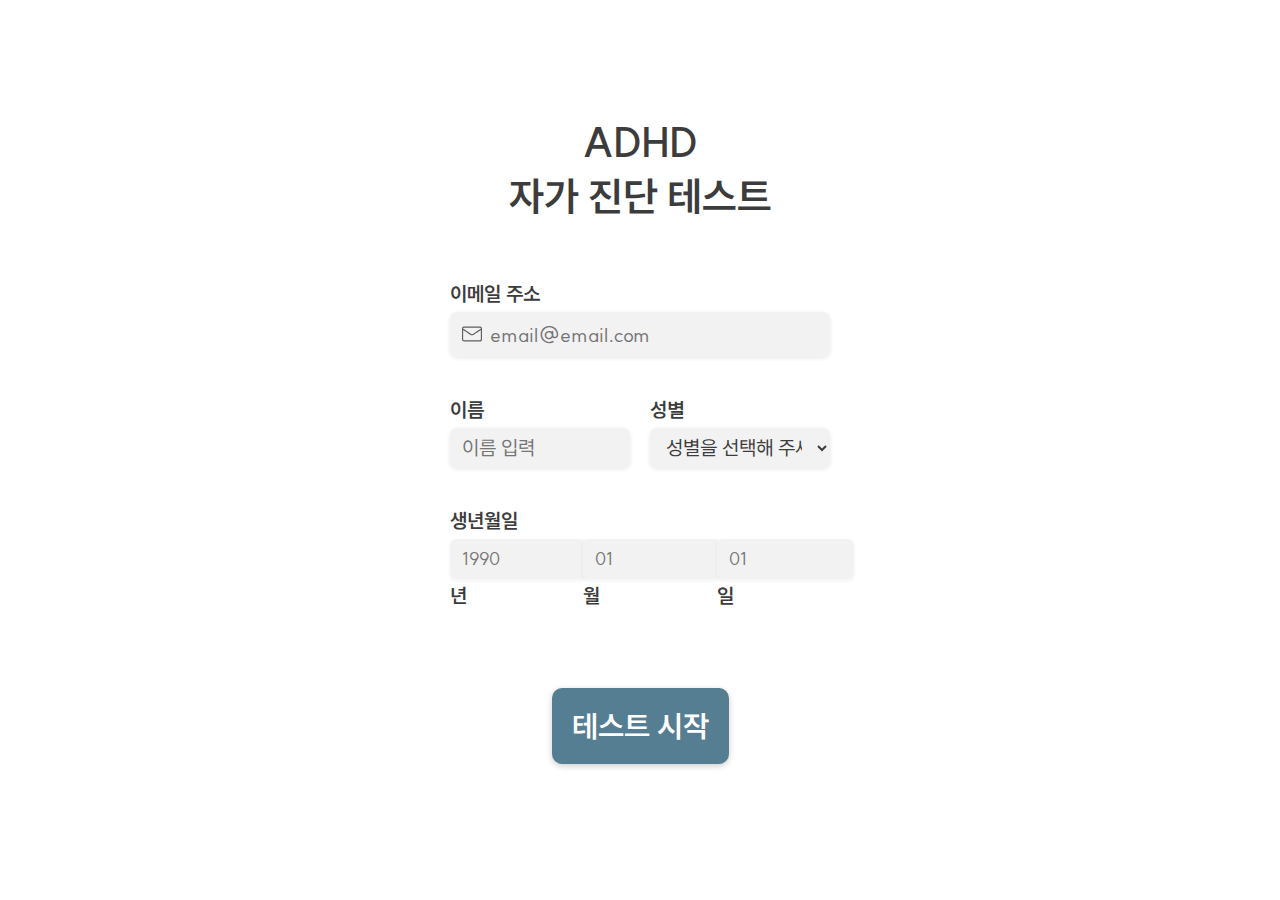
<file: tem/index.html>
<!-- /templates/index.html -->
<!DOCTYPE html>
<html lang="ko">
<head>
  <meta charset="UTF-8">
  <title>ADHD 자가 진단 테스트</title>
  <link href="https://fonts.googleapis.com/css2?family=Inter&display=swap" rel="stylesheet">
  <link rel="stylesheet" href="/static/css/index.css">
</head>
<body>
  <div class="wrap">
    <div id="input-form">
      <h1 class="title-main">ADHD</h1>
      <h2 class="title-sub">자가 진단 테스트</h2>

      <!-- 이메일 -->
      <div class="form-section">
        <label for="email">이메일 주소</label>
        <div class="input-icon">
          <img src="/static/icons/free-icon-email-2258541.svg" alt="이메일 아이콘" />
          <input type="email" id="email" name="email" placeholder="email@email.com" />
        </div>
      </div>

      <!-- 이름 / 성별 -->
      <div class="form-section">
        <div class="form-row">
          <div class="input-group">
            <label for="name">이름</label>
            <input type="text" id="name" name="name" placeholder="이름 입력" />
          </div>
          <div class="input-group">
            <label for="gender">성별</label>
            <select id="gender" name="gender" class="gender-select">
              <option value="" disabled selected hidden>성별을 선택해 주세요</option>
              <option value="female">여성</option>
              <option value="male">남성</option>
              <option value="other">기타</option>
            </select>
          </div>
        </div>
      </div>

      <!-- 생년월일 -->
      <div class="form-section">
        <label>생년월일</label>
        <div class="form-row birth-input-group">
          <div class="input-inline">
            <input type="text" id="year" name="birth_year" placeholder="1990" />
            <span>년</span>
          </div>
          <div class="input-inline">
            <input type="text" id="month" name="birth_month" placeholder="01" />
            <span>월</span>
          </div>
          <div class="input-inline">
            <input type="text" id="day" name="birth_day" placeholder="01" />
            <span>일</span>
          </div>
        </div>
        <input type="hidden" id="birth" name="birth" />
      </div>

      <!-- 시작 버튼 -->
      <button class="button" id="start-btn">테스트 시작</button>
    </div>
  </div>

  <script src="/static/js/index.js"></script>
</body>
</html>
</file>
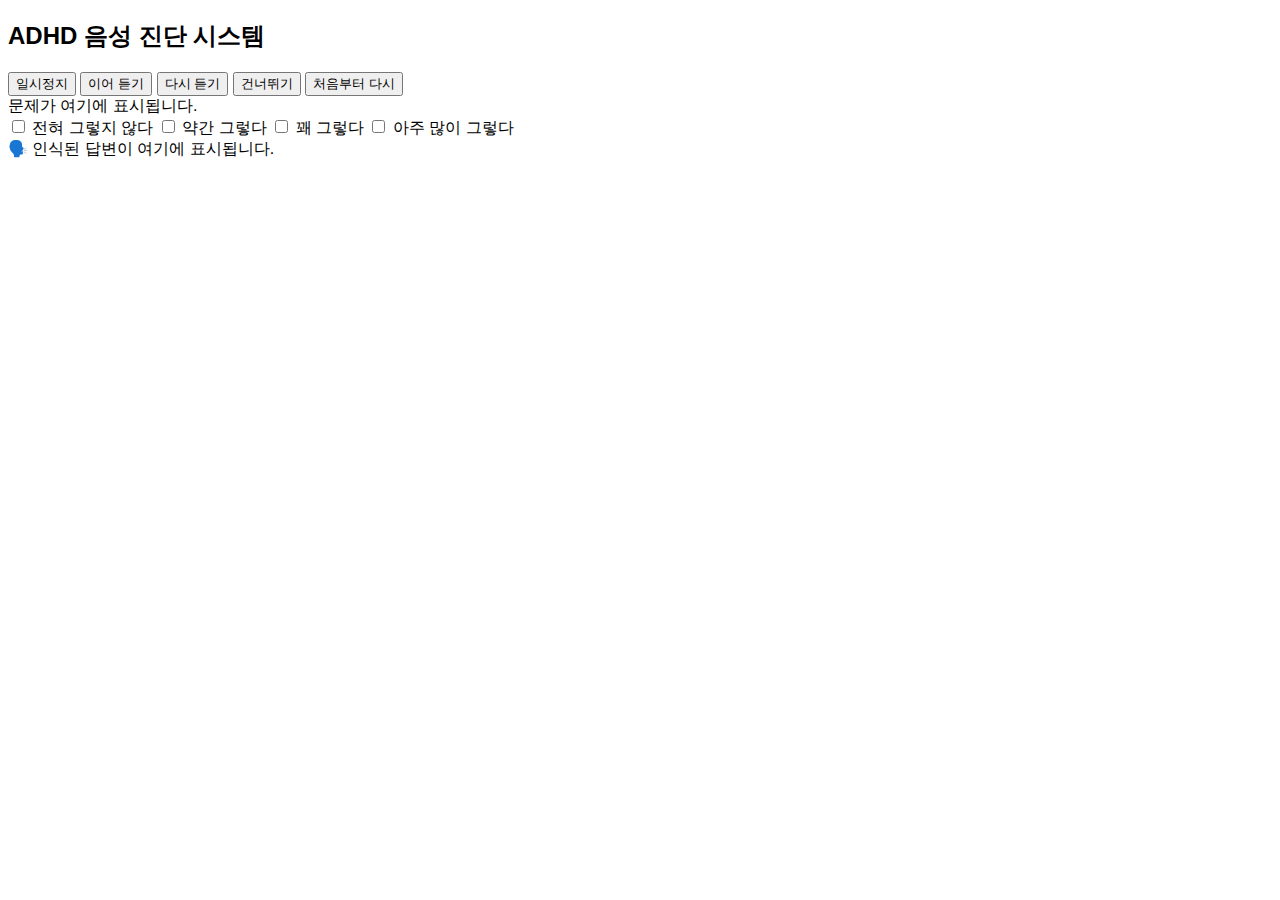
<file: tem/adhd_diagnosis.html>
<!-- /templates/adhd_test.html -->
<!DOCTYPE html>
<html lang="ko">
<head>
  <meta charset="UTF-8">
  <title>ADHD 진단 질문</title>
  <link rel="stylesheet" href="/static/css/diagnosis.css">
</head>
<body>
  <div id="diagnosis-ui">
    <h2 class="diagnosis-title">ADHD 음성 진단 시스템</h2>

    <div class="diagnosis-controls">
      <button onclick="pauseAudio()">일시정지</button>
      <button onclick="resumeAudio()">이어 듣기</button>
      <button onclick="replayAudio()">다시 듣기</button>
      <button onclick="skipQuestion()">건너뛰기</button>
      <button onclick="restartDiagnosis()">처음부터 다시</button>
    </div>

    <div id="question" class="question-text">문제가 여기에 표시됩니다.</div>

    <div class="checkbox-group">
      <label><input type="checkbox" id="checkbox-1" value="1"> 전혀 그렇지 않다</label>
      <label><input type="checkbox" id="checkbox-2" value="2"> 약간 그렇다</label>
      <label><input type="checkbox" id="checkbox-3" value="3"> 꽤 그렇다</label>
      <label><input type="checkbox" id="checkbox-4" value="4"> 아주 많이 그렇다</label>
    </div>

    <div id="responseText" class="response-text">🗣️ 인식된 답변이 여기에 표시됩니다.</div>
  </div>

  <script src="/static/js/diagnosis.js"></script>
</body>
</html>
</file>
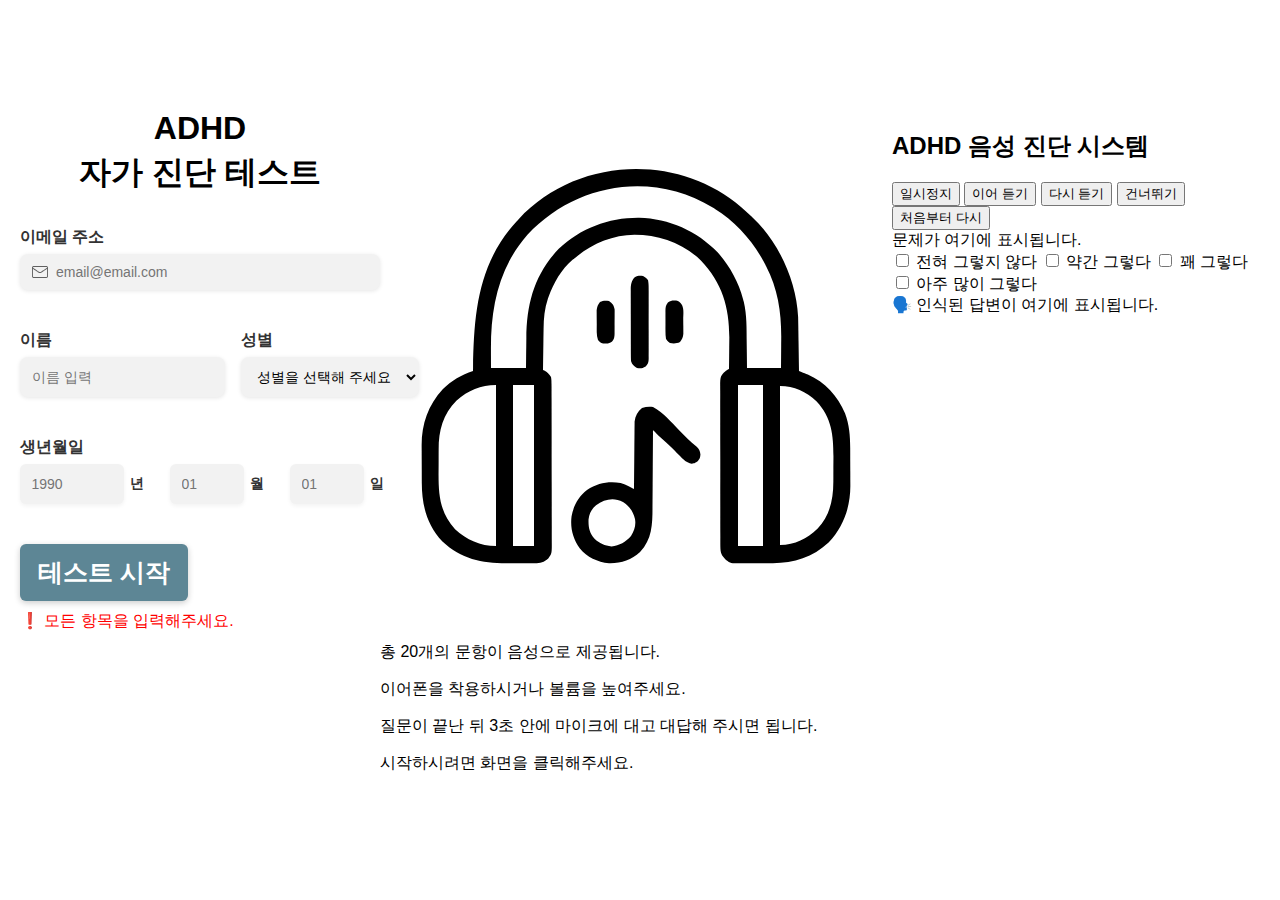
<file: tem/index2.html>
<!DOCTYPE html>
<html lang="ko">
<head>
  <meta charset="UTF-8">
  <title>ADHD 자가 진단 테스트</title>

  <!-- ✅ Roboto 폰트 불러오기 -->
  <link href="https://fonts.googleapis.com/css2?family=Inter&display=swap" rel="stylesheet">

  <!-- ✅ 외부 스타일시트 연결 (정확한 경로로) -->
  <link rel="stylesheet" href="/static/css/style.css">
</head>
<body>

  <!-- ✅ 전체 콘텐츠 감싸는 박스 -->
<div class="wrap">

  <!-- ✅ STEP 1: 입력 폼 전체 묶기 -->
  <div id="input-form">
    <h1 class="title-main">ADHD</h1>
    <h2 class="title-sub">자가 진단 테스트</h2>

    <!-- 이메일 -->
    <div class="form-section">
      <label for="email">이메일 주소</label>
      <div class="input-icon">
        <img src="/static/icons/free-icon-email-2258541.svg" alt="이메일 아이콘" aria-hidden="true" />
        <input type="email" id="email" name="email" placeholder="email@email.com" />
      </div>
    </div>

    <!-- 이름 / 성별 -->
    <div class="form-section">
      <div class="form-row">
        <div class="input-group">
          <label for="name">이름</label>
          <input type="text" id="name" name="name" placeholder="이름 입력" />
        </div>
        <div class="input-group">
          <label for="gender">성별</label>
          <select id="gender" name="gender" class="gender-select">
            <option value="" disabled selected hidden>성별을 선택해 주세요</option>
            <option value="female">여성</option>
            <option value="male">남성</option>
            <option value="other">기타</option>
          </select>
        </div>
      </div>
    </div>

    <!-- 생년월일 -->
    <div class="form-section">
      <label>생년월일</label>
      <div class="form-row birth-input-group">
        <div class="input-inline">
          <input type="text" id="year" name="birth_year" placeholder="1990" />
          <span>년</span>
        </div>
        <div class="input-inline">
          <input type="text" id="month" name="birth_month" placeholder="01" />
          <span>월</span>
        </div>
        <div class="input-inline">
          <input type="text" id="day" name="birth_day" placeholder="01" />
          <span>일</span>
        </div>
      </div>
      <input type="hidden" id="birth" name="birth" />
    </div>

    <!-- ✅ STEP 2: 테스트 버튼 -->
    <button class="button" id="start-btn" onclick="startDiagnosis()">테스트 시작</button>
    <p id="warning-message" class="hidden" style="color: red; margin-top: 10px;">❗ 모든 항목을 입력해주세요.</p>
  </div>
</div>    

<!-- ✅ STEP 3: 안내 문구 화면 -->
<div id="intro-step" class="hidden">
  <div class="guide-container">
    <img src="/static/icons/headphones_7310539.svg" class="intro-icon hidden" />

    <!-- 안내 문구 두 줄 -->
    <p class="guide-line hidden">총 20개의 문항이 음성으로 제공됩니다.</p>
    <p class="guide-line hidden">이어폰을 착용하시거나 볼륨을 높여주세요.</p>
    <p class="guide-line hidden">질문이 끝난 뒤 3초 안에 마이크에 대고 대답해 주시면 됩니다.</p>

  <!-- 클릭 유도 문구 -->
    <p id="click-to-continue" class="hidden">시작하시려면 화면을 클릭해주세요.</p>
  </div>
</div>




<!-- 진단 질문 UI -->
<div id="diagnosis-ui" class="hidden">
  <h2 class="diagnosis-title">ADHD 음성 진단 시스템</h2>

  <!-- 제어 버튼 -->
  <div class="diagnosis-controls">
    <button onclick="pauseAudio()">일시정지</button>
    <button onclick="resumeAudio()">이어 듣기</button>
    <button onclick="replayAudio()">다시 듣기</button>
    <button onclick="skipQuestion()">건너뛰기</button>
    <button onclick="restartDiagnosis()">처음부터 다시</button>
  </div>

  <!-- 질문 텍스트 -->
  <div id="question" class="question-text">문제가 여기에 표시됩니다.</div>

  <!-- 체크박스 -->
  <div class="checkbox-group">
    <label><input type="checkbox" id="checkbox-1" value="1"> 전혀 그렇지 않다</label>
    <label><input type="checkbox" id="checkbox-2" value="2"> 약간 그렇다</label>
    <label><input type="checkbox" id="checkbox-3" value="3"> 꽤 그렇다</label>
    <label><input type="checkbox" id="checkbox-4" value="4"> 아주 많이 그렇다</label>
  </div>

  <!-- 인식된 답변 -->
  <div id="responseText" class="response-text">🗣️ 인식된 답변이 여기에 표시됩니다.</div>
</div>

<!-- ✅ 제일 마지막에 JS 연결 -->
<audio id="introAudio1" src="/static/audio/intro_1.mp3" type="audio/mp3"></audio>
<audio id="introAudio2" src="/static/audio/intro_2.mp3" type="audio/mp3"></audio>
<script src="/static/js/diagnosis.js"></script>
<script>
  function updateQuestionUI(questionObj) {
    const questionText = questionObj.text || "❓ 질문을 불러올 수 없습니다.";
    const questionElement = document.getElementById("question");
    if (questionElement) {
      questionElement.innerText = questionText;
    } else {
      console.error("❌ question 요소를 찾을 수 없습니다.");
    }
  }
</script>
</body>
</html>
</file>
<file: static/css/index.css>
/* =============================
   ✅ 전체 공통 스타일 (폰트 기본값)
============================= */
/* SUIT 폰트 Regular(보통) 스타일 등록 */
@font-face {
  font-family: 'SUIT'; /* 사용자 정의 웹폰트 이름 */
  src: url('/static/fonts/SUIT-Regular.woff2') format('woff2'); /* Regular 스타일 폰트 파일 경로 */
  font-weight: 400; /* 일반 두께, 숫자가 낮을수록 얇음 */
  font-style: normal; /* 일반 스타일, 기울기 없음 */
}

/* SUIT 폰트 Bold(굵게) 스타일 등록 */
@font-face {
font-family: 'SUIT'; /* 동일한 폰트 이름에 다른 두께 설정 */
src: url('/static/fonts/SUIT-Bold.woff2') format('woff2'); /* Bold 스타일 폰트 파일 경로 */
font-weight: 700; /* 굵은 두께, 보통보다 두꺼움 */
font-style: normal; /* 일반 스타일, 기울기 없음 */
}

html, body, * {
font-family: 'SUIT', sans-serif !important; /* 기본 폰트로 SUIT 적용, 없으면 산세리프 대체 */
}


/* =============================
   ✅ wrap 기준: 입력 폼 페이지 스타일
============================= */
body {
  background-color: #ffffff;                     /* 전체 배경 흰색 */
  margin: 0;                                     /* 여백 제거 */
  padding: 0;                                    /* 패딩 제거 */
  display: flex;                                 /* Flexbox 레이아웃 */
  justify-content: center;                       /* 가로 중앙 정렬 */
  flex-direction: column;                        /* 세로 방향 정렬 */
  align-items: center;                           /* 세로 중앙 정렬 */
  min-height: 100vh;                             /* 화면 높이 꽉 채움 */
  box-sizing: border-box;                        /* padding 포함한 사이즈 계산 */
}

.wrap {
  width: 100%;
  max-width: 100%;
  padding: 20px;
  display: flex;
  flex-direction: column;
  align-items: stretch;
  margin-top: 0;
  /* outline: 1px solid red; */
}

.title-main {
  font-size: 2.5rem;                 /* 기본 타이틀 텍스트 크기 */
  font-weight: bold;              /* 글자를 굵게 */
  margin: 0;                      /* 기본 마진 제거 */
  color: #3c3c3c;
  text-align: center;            /* 텍스트 가운데 정렬 */
}

.title-sub {
  font-size: 2.5rem;                 /* 서브 타이틀도 동일한 크기 */
  font-weight: bold;              /* 굵게 표시 */
  color: #3c3c3c;
  margin: 4px 0 60px; /* ✨ 타이틀(sub)과 이메일 입력창 사이 간격을 60px로 늘림 */
  text-align: center;             /* 가운데 정렬 */
}

.form-section {
  margin-bottom: 40px;
  padding: 0;
  width: 100%;
  max-width: 100%px;
  margin-left: auto;
  margin-right: auto;
}

.form-section label {
  display: inline-block;         /* 줄바꿈 가능한 인라인 블록 요소로 설정 */
  font-weight: 700;             /* 굵은 글씨 */
  margin-bottom: 6px;            /* 입력창과 간격 확보 */
  color: #3c3c3c;                   /* 텍스트 색상: 진한 회색 */
  font-size: 1.25rem; /* ⚙️ 인풋 바깥 라벨 텍스트 (이메일, 이름, 성별 등)의 글자 크기를 20px로 설정 */
}

.input-icon {
  position: relative;            /* 내부 아이콘을 절대 위치로 배치하기 위해 relative 설정 */
}

.input-icon img {
  position: absolute;            /* 부모(input-icon)에 상대적인 절대 위치 */
  top: 50%;                      /* 수직 중앙 기준 위치 */
  left: 12px;                    /* 왼쪽에서 12px 떨어진 위치에 고정 */
  transform: translateY(-50%);   /* 정확한 수직 중앙 정렬 보정 */
  width: 20px;                   /* 아이콘 너비 */
  height: 20px;                  /* 아이콘 높이 */
  opacity: 0.6;                  /* 약간 투명하게 (시각적 부드러움) */
}

.input-icon input {
  width: 100%;                   /* 입력창을 가로로 꽉 채움 */
  padding: 10px 12px 10px 40px;  /* 좌측은 아이콘 공간 36px 확보, 상하좌우 패딩 설정 */
  border: none;                  /* 테두리 없음 */
  border-radius: 8px;            /* 모서리를 둥글게 처리 */
  background-color: #f2f2f2;     /* 밝은 회색 배경 */
  font-size: 1.25rem;               /* 글자 크기 */
  box-sizing: border-box;        /* 패딩과 border 포함한 크기 계산 */
  box-shadow: 0 1px 4px rgba(0, 0, 0, 0.1); /* 가벼운 그림자 효과 */
}

.form-row {
  display: flex;
  gap: 20px;
  justify-content: space-between;
  align-items: flex-start;
  padding: 0;
  max-width: 100%;
  margin-left: auto;
  margin-right: auto;
}

.input-group {
  flex: 1;                          /* 남은 공간을 균등하게 차지함 */
  display: flex;                    /* 내부 요소 정렬을 위한 flex */
  flex-direction: column;          /* 세로 방향 정렬 (label + input) */
  width: 100%;
}

.input-group input,
.input-group select {
  height: 40px;                    /* 입력창 높이 */
  padding: 0 12px;                 /* 좌우 패딩 */
  font-size: 1.25rem;                 /* 글자 크기 */
  border: none;                    /* 테두리 제거 */
  border-radius: 8px;              /* 둥근 모서리 */
  background-color: #f2f2f2;       /* 배경색: 밝은 회색 */
  box-sizing: border-box;          /* 패딩 포함한 크기 계산 */
  box-shadow: 0 1px 4px rgba(0, 0, 0, 0.1); /* 가벼운 그림자 */
  width: 100%;
}

/* =============================
   ✅ 생년월일 입력칸 균형 맞춤
============================= */
.input-inline {
  display: flex;
  flex-direction: column;
  align-items: flex-start;
  flex: 1;
  min-width: 0;
  width: 100%;
  gap: 4px;
}

.input-group.input-inline {
  flex-direction: row !important;
  align-items: center; /* 텍스트 수직 정렬 */
}

.input-inline input {
  width: 100%;
  height: 40px;                   /* 높이 고정 */
  border: none;                   /* 테두리 없음 */
  border-radius: 6px;             /* 약간 둥근 모서리 */
  background-color: #f2f2f2;      /* 밝은 회색 배경 */
  padding: 0 12px;                /* 좌우 패딩 */
  font-size: 1.125rem;                /* 글자 크기 */
  box-shadow: 0 2px 4px rgba(0,0,0,0.05); /* 더 부드러운 그림자 */
}

.input-inline span {
  font-weight: bold;              /* 굵게 */
  font-size: 1.25rem; /* ⚙️ 생년월일 입력칸 옆의 "년", "월", "일" 텍스트 크기를 18px로 설정 */
  color: #3c3c3c;                 /* 진회색 */
  min-width: 18px;
  flex-shrink: 0;
}

.gender-select {
  color: #3c3c3c;                    /* 일반 항목 색상 */
}

.gender-select option[value=""] {
  color: #aaa;                                    /* placeholder는 연하게 */
}

.button.fade-in {
  opacity: 1;
  transition: opacity 1s ease;
}

.button {
  background-color: #567E92;      /* 버튼 배경색 (청록계열) */
  color: white;                   /* 글자색 흰색 */
  border: none;                   /* 테두리 없음 */
  width: fit-content !important;  /* 내용에 맞게 자동 너비 설정 */
  padding: 19px 20px;             /* 상하/좌우 여백 */
  font-weight: bold;              /* 글자 굵게 */
  font-size: 1.875rem;                /* 버튼 내 글자 크기 */
  border-radius: 10px;             /* 둥근 모서리 */
  cursor: pointer;                /* 커서를 손모양으로 변경 */
  display: block;
  margin-top: 80px;
  margin-left: auto;
  margin-right: auto;
  opacity: 1;
  box-shadow: 0px 2px 6px rgba(0,0,0,0.2); /* 그림자 효과 */
}

.button:hover {
  background-color: #466b78;                     /* 호버 시 색 진해짐 */
}


@media (min-width: 1024px) {
  .wrap {
    max-width: 480px;
    margin-top: -30px;
  }
}

@media (min-width: 768px) {
  .wrap {
    max-width: 380px;              /* 다시 살짝 좁혀서 너무 넓어지는 것 방지 (디자인 안정성) */
    padding: 40px;                 /* 여백 유지 */
    margin-top: -20px; /* 유지 */
  }
}

@media (max-width: 480px) {
  .input-icon input {
    padding-left: 72px; /* 아이콘 공간 더 넉넉히 확보 (겹침 방지, 텍스트를 더 오른쪽으로) */
  }
  .input-icon input[type="email"] {
    padding-left: 40px;
  }

  .input-icon img {
    width: 18px;
    height: 18px;
  }

  .wrap {
    max-width: 80%;
    width: 80%;
    padding: 20px 20px 20px 20px;
    margin-top: 0px;
  }

  .button {
    width: 40% !important;
    font-size: 20px !important;
    padding: 14px !important;
    margin-top: 40px;
  }

  .title-main,
  .title-sub {
    font-size: 30px;
  }

  .input-icon input,
  .input-group input,
  .input-group select,
  .input-inline input {
    font-size: 1.1rem;
    padding: 8px 10px;
    height: 36px;
  }

  .input-inline input {
    width: 100%;
  }
}
.form-row.birth {
  display: flex;
  flex-direction: row;
  justify-content: space-between;
  gap: 8px;
  width: 100%;
  padding: 0;
  margin: 0;
}

@media (max-width: 480px) {
  .form-row.birth {
    padding: 0;
    margin-left: auto;
    margin-right: auto;
  }

  .input-inline input {
    width: 100%;
  }
}


@media (min-width: 768px) and (max-width: 1023px) {
  .form-row.birth {
    gap: 8px;
    justify-content: space-between;
  }

  .input-inline {
    flex: 1;
    min-width: 0;
    width: 100%;
  }

  .input-inline input {
    width: 100%;
  }
}

@media (min-width: 481px) {
  .form-row.birth {
    display: flex;
    justify-content: space-between;
    align-items: flex-start;
    padding: 0;
    margin: 0 auto;
    gap: 8px;
    width: 100%;
  }

  .input-inline {
    flex: 1;
    min-width: 0;
    width: 100%;
  }

  .input-inline input {
    width: 100%;
  }
}
.form-row.birth .input-inline:nth-child(1) {
  flex: 2;
}

.form-row.birth .input-inline:nth-child(2),
.form-row.birth .input-inline:nth-child(3) {
  flex: 1.5;
}

/* =============================
   ✅ 생년월일 입력칸 너비 및 간격 개선
============================= */
.form-row.birth {
  column-gap: 20px; /* 간격을 조금 더 넓게 */
}

.form-row.birth .input-inline input {
  width: 90%; /* input 너비를 살짝 줄임 */
}
</file>
<file: static/css/diagnosis.css>
/* =============================
   ✅ 전체 공통 스타일 (폰트 기본값)
============================= */
html, body, * {
    font-family: 'pretendard', sans-serif !important;  /* 전체 폰트를 pretendard로 설정 */
  }

/* =============================
   📌 STEP 3: 질문 화면 스타일
============================= */
/* ✅ 1. 버튼 간격 & 크기 개선 */
.audio-controls {
    display: flex;
    flex-wrap: wrap;
    gap: 8px;
    justify-content: center;
    margin-bottom: 1rem;
  }
  
  .audio-controls button {
    background-color: #5d8695;
    color: white;
    border: none;
    padding: 8px 12px;
    font-size: 14px;
    border-radius: 4px;
    cursor: pointer;
  }
  
  .audio-controls button:hover {
    background-color: #466b78; /* 호버 색상 추가 */
  }
  
  
  /* ✅ 2. 질문 영역 강조 */
  .question-text {
    display: block !important;
    opacity: 1 !important;
    visibility: visible !important;
    color: #000 !important;
    z-index: 9999 !important;
  }
  
  
  /* ✅ 3. STT 결과 시각 강화 */
  .stt-result {
    font-size: 16px;
    margin-bottom: 1rem;
    text-align: center;
  }
  
  /* ✅ 4. 체크박스 + 라벨을 보기 좋게 */
  .answer-options {
    display: flex;
    flex-direction: column;
    align-items: flex-start;
    gap: 8px;
    margin-top: 1rem;
  }
  
  .answer-options input[type="checkbox"]:checked + label {
    font-weight: bold;
    color: #5d8695;
  }
</file>
<file: static/css/style.css>
/* =============================
   ✅ 기본 페이지 스타일 설정
============================= */
body {
  font-family: 'Roboto', sans-serif;        /* 전체 폰트 Roboto */
  background-color: #ffffff;                /* 흰 배경 */
  margin: 0;                                 /* 기본 여백 제거 */
  padding: 110px 20px;                        /* 상단 여백과 양옆 여백 */
  display: flex;
  justify-content: center;
  align-items: flex-start;
  min-height: 100vh;                         /* 최소 높이 */
  box-sizing: border-box;
}

/* =============================
   ✅ 전체 폼 감싸는 컨테이너
============================= */
.wrap {
  width: 100%;
  max-width: 360px;                          /* 모바일 기준 너비 */
  display: flex;
  flex-direction: column;
  align-items: stretch;                      /* 내부 요소 꽉 차게 */
}

/* =============================
   ✅ 제목 영역 (H1 / H2)
============================= */
.title-main {
  font-size: 32px;
  font-weight: bold;
  margin: 0;
  text-align: center;
}

.title-sub {
  font-size: 32px;
  font-weight: bold;
  margin: 4px 0 32px;
  text-align: center;
}

/* =============================
   ✅ 폼 블럭 공통 스타일
============================= */
.form-section {
  margin-bottom: 40px;                      /* 아래 여백 */
  width: 100%;
}

.form-section label {
  display: inline-block;
  font-weight: bold;
  margin-bottom: 6px;
  color: #333;
}

/* =============================
   ✅ 아이콘이 있는 입력 필드
============================= */
.input-icon {
  position: relative;
}

.input-icon img {
  position: absolute;
  top: 50%;
  left: 12px;
  transform: translateY(-50%);
  width: 16px;
  height: 16px;
  opacity: 0.6;
}

.input-icon input {
  width: 100%;
  padding: 10px 12px 10px 36px;             /* 왼쪽 여백은 아이콘 자리 */
  border: none;
  border-radius: 8px;
  background-color: #f2f2f2;
  font-size: 14px;
  box-sizing: border-box;
  box-shadow: 0 1px 4px rgba(0, 0, 0, 0.1);
}

/* =============================
   ✅ 이름/성별, 연/월/일 정렬
============================= */
.form-row {
  display: flex;
  gap: 16px;                                 /* 각 요소 사이 여백 */
  justify-content: space-between;
  align-items: flex-start;
}

.input-group {
  flex: 1;
  display: flex;
  flex-direction: column;
}

.input-group input,
.input-group select {
  height: 40px;
  padding: 0 12px;
  font-size: 14px;
  border: none;
  border-radius: 8px;
  background-color: #f2f2f2;
  box-sizing: border-box;
  box-shadow: 0 1px 4px rgba(0, 0, 0, 0.1);
}

.birth-input-group {
  display: flex;
  gap: 16px;
  justify-content: center;
  margin-bottom: 24px;
  margin-left: 13px;
}

.input-inline {
  display: flex;
  align-items: center;  /* 세로 가운데 정렬 */
  gap: 6px;             /* input과 텍스트(년/월/일) 사이 간격 */
}

/* input 개별 width 지정 */
.input-inline:nth-child(1) input { width: 80px; }  /* 년 */
.input-inline:nth-child(2) input { width: 50px; }  /* 월 */
.input-inline:nth-child(3) input { width: 50px; }  /* 일 */

.input-inline input {
  height: 40px;
  border: none;
  border-radius: 6px;
  background-color: #f2f2f2;
  padding: 0 12px;
  font-size: 14px;
  box-shadow: 0 2px 4px rgba(0,0,0,0.05);
}

.input-inline span {
  font-weight: bold;      /* ✅ 생년월일 라벨과 통일 */
  font-size: 14px;        /* ✅ 인풋과 어울리게 */
  color: #333;            /* ✅ form-section 라벨과 동일한 색상 */
  min-width: 24px;        /* ✅ 간격 맞추기 (선택) */
}

/* =============================
   ✅ 버튼 스타일
============================= */
.button {
  background-color: #5d8695;
  color: white;
  border: none;
  width: fit-content !important;  /* 내부 콘텐츠에 맞게 */
  padding: 12px 18px;
  font-weight: bold;
  font-size: 25px;
  border-radius: 6px;
  cursor: pointer;
  margin-top: 0px;
  margin: 0 auto;
  box-shadow: 0px 2px 6px rgba(0,0,0,0.2);
}

.button:hover {
  background-color: #466b78;                /* 호버 시 진해짐 */
}
</file>
